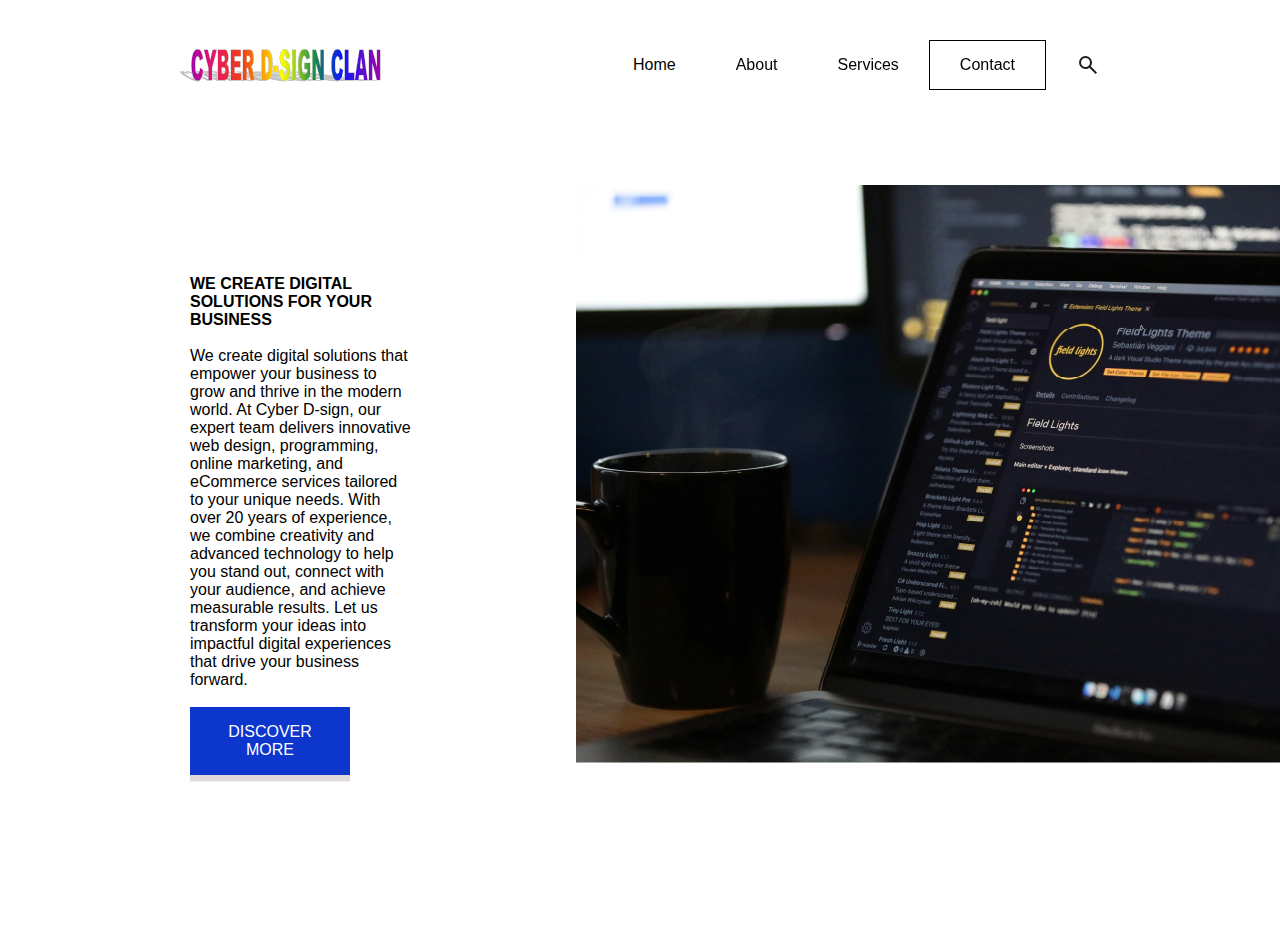
<file: index.html>
<!DOCTYPE html>
<html lang="en">
  <head>
    <meta charset="UTF-8" />
    <meta name="viewport" content="width=device-width, initial-scale=1.0" />
    <title>CyberdSignClan</title>
    <link rel="stylesheet" href="main.css" />
    <link href="https://fonts.cdnfonts.com/css/serotiva" rel="stylesheet" />
    <link
      rel="stylesheet"
      href="https://fonts.googleapis.com/css2?family=Material+Symbols+Outlined:opsz,wght,FILL,GRAD@20..48,100..700,0..1,-50..200&icon_names=search" />
  </head>
  <body>
    <header>
      <nav>
        <ul>
          <li>
            <a href="#"
              ><img src="images/Asset 2-100.jpg" alt="CyberdSignClan Logo"
            /></a>
          </li>
          <li><a href="#">Home</a></li>
          <li><a href="#">About</a></li>
          <li><a href="#">Services</a></li>
          <li><a href="">Contact</a></li>
          <li>
            <a href="#"
              ><svg
                xmlns="http://www.w3.org/2000/svg"
                height="24px"
                viewBox="0 -960 960 960"
                width="24px"
                fill="#1f1f1f">
                <path
                  d="M784-120 532-372q-30 24-69 38t-83 14q-109 0-184.5-75.5T120-580q0-109 75.5-184.5T380-840q109 0 184.5 75.5T640-580q0 44-14 83t-38 69l252 252-56 56ZM380-400q75 0 127.5-52.5T560-580q0-75-52.5-127.5T380-760q-75 0-127.5 52.5T200-580q0 75 52.5 127.5T380-400Z" /></svg
            ></a>
          </li>
        </ul>
      </nav>
    </header>

    <main>
      <div class="first-column">
        <div id="text">
          <h1>WE CREATE DIGITAL SOLUTIONS FOR YOUR BUSINESS</h1>
          <br />
          <p>
            We create digital solutions that empower your business to grow and
            thrive in the modern world. At Cyber D-sign, our expert team
            delivers innovative web design, programming, online marketing, and
            eCommerce services tailored to your unique needs. With over 20 years
            of experience, we combine creativity and advanced technology to help
            you stand out, connect with your audience, and achieve measurable
            results. Let us transform your ideas into impactful digital
            experiences that drive your business forward.
          </p>
          <br />
          <button>DISCOVER MORE</button>
        </div>
      </div>

      <div class="fourth-column">
        <img src="images/Asset 1-100.jpg" alt="" />
      </div>
    </main>
  </body>
</html>
</file>
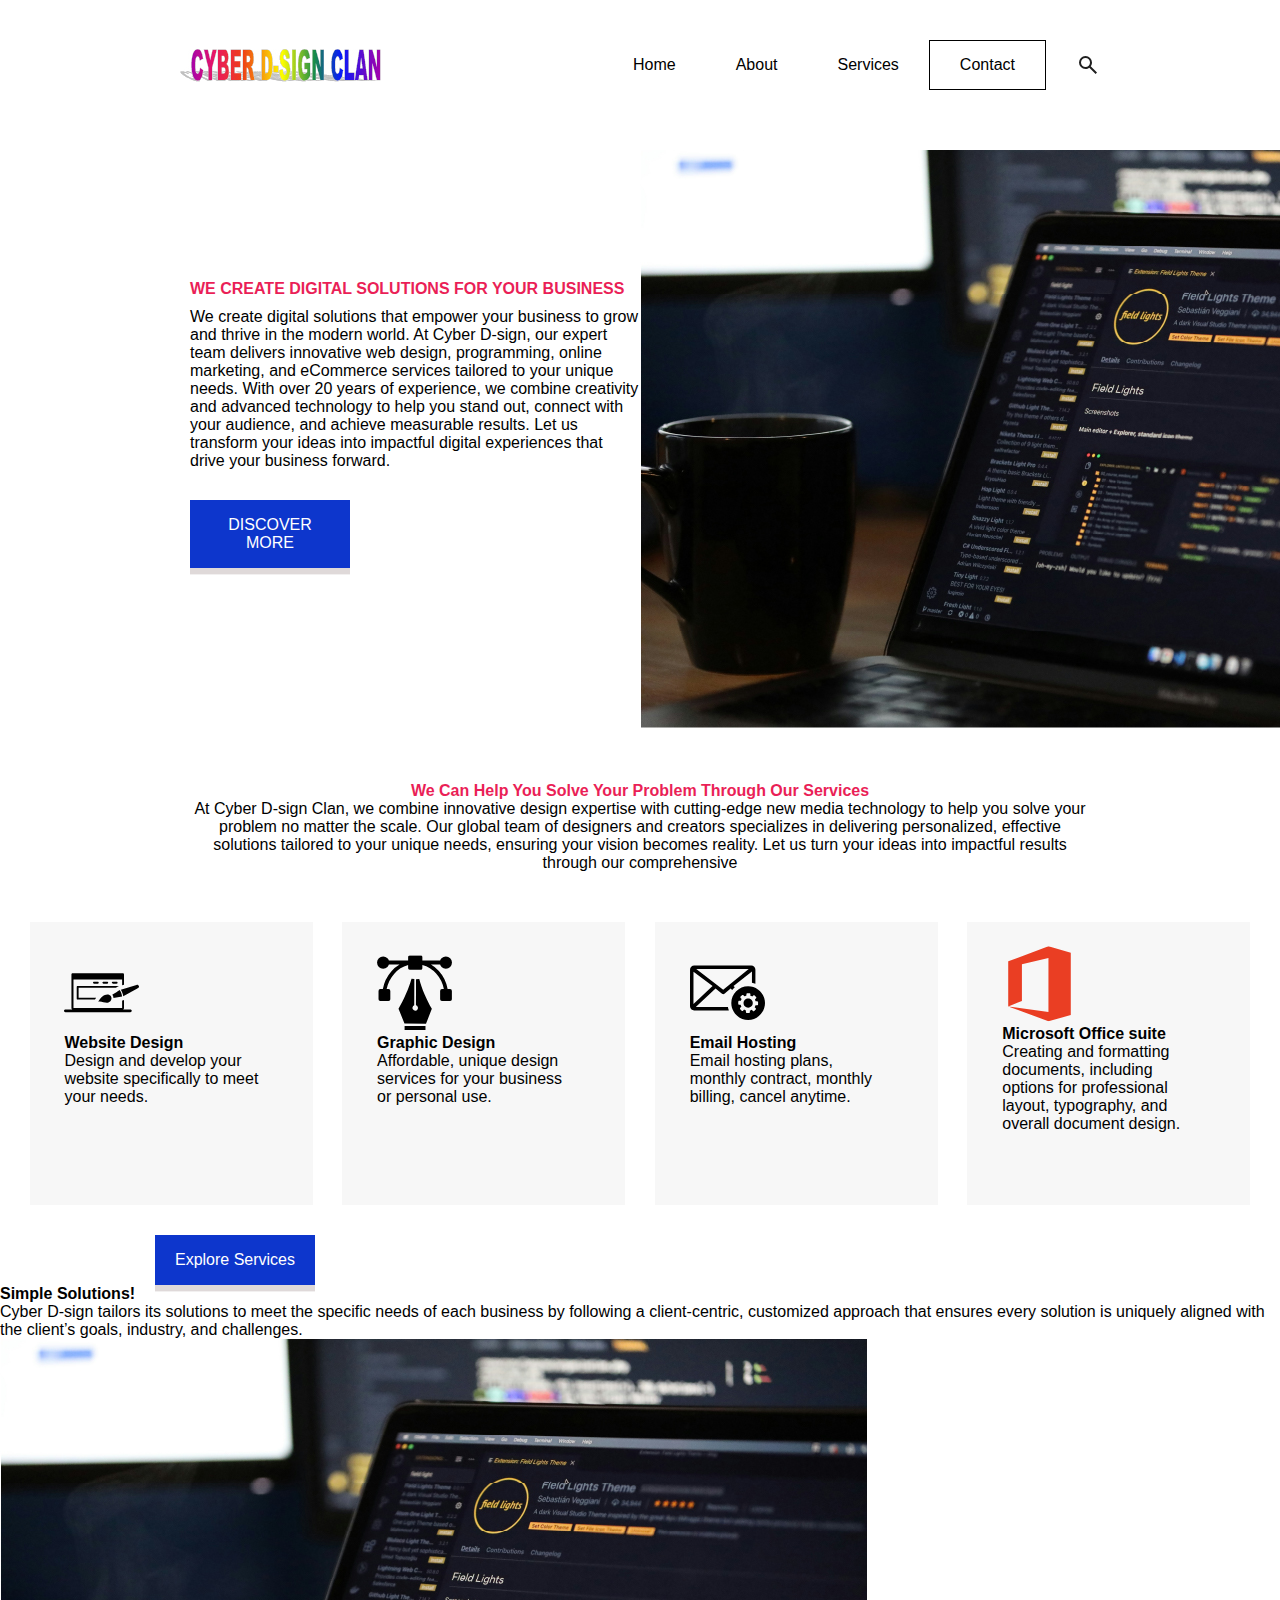
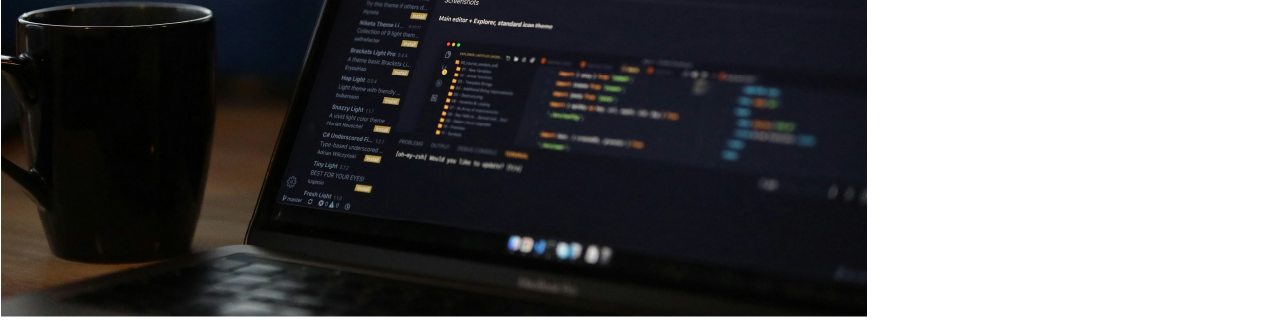
<file: home.html>
<!DOCTYPE html>
<html lang="en">
  <head>
    <meta charset="UTF-8" />
    <meta name="viewport" content="width=device-width, initial-scale=1.0" />
    <title>CyberdSignClan</title>
    <link rel="stylesheet" href="home.css" />
    <link href="https://fonts.cdnfonts.com/css/serotiva" rel="stylesheet" />
    <link
      rel="stylesheet"
      href="https://fonts.googleapis.com/css2?family=Material+Symbols+Outlined:opsz,wght,FILL,GRAD@20..48,100..700,0..1,-50..200&icon_names=search" />
  </head>
  <body>
    <!-- navigation section -->

    <header>
      <nav>
        <ul>
          <li>
            <a href="#"
              ><img src="images/Asset 2-100.jpg" alt="CyberdSignClan Logo"
            /></a>
          </li>
          <li><a href="#">Home</a></li>
          <li><a href="#">About</a></li>
          <li><a href="#">Services</a></li>
          <li><a href="">Contact</a></li>
          <li>
            <a href="#"
              ><svg
                xmlns="http://www.w3.org/2000/svg"
                height="24px"
                viewBox="0 -960 960 960"
                width="24px"
                fill="#1f1f1f">
                <path
                  d="M784-120 532-372q-30 24-69 38t-83 14q-109 0-184.5-75.5T120-580q0-109 75.5-184.5T380-840q109 0 184.5 75.5T640-580q0 44-14 83t-38 69l252 252-56 56ZM380-400q75 0 127.5-52.5T560-580q0-75-52.5-127.5T380-760q-75 0-127.5 52.5T200-580q0 75 52.5 127.5T380-400Z" /></svg
            ></a>
          </li>
        </ul>
      </nav>
    </header>
    <main>
      <!-- hero section -->
      <section id="hero-section">
        <div class="hero-container">
          <div class="hero-content">
            <h1>WE CREATE DIGITAL SOLUTIONS FOR YOUR BUSINESS</h1>
            <p>
              We create digital solutions that empower your business to grow and
              thrive in the modern world. At Cyber D-sign, our expert team
              delivers innovative web design, programming, online marketing, and
              eCommerce services tailored to your unique needs. With over 20 years
              of experience, we combine creativity and advanced technology to help
              you stand out, connect with your audience, and achieve measurable
              results. Let us transform your ideas into impactful digital
              experiences that drive your business forward.
            </p>
            <button>DISCOVER MORE</button>
          </div>
          <div class="hero-image">
            <img src="images/Asset 1-100.jpg" alt="computer" />
          </div>
      </section>


<!--services section -->

<section id="services-section">
    <div class="services-description">
        <h4>We Can Help You Solve Your Problem Through Our Services</h4>
        <p>At Cyber D-sign Clan, we combine innovative design expertise with cutting-edge new media technology to help you solve your problem no matter the scale. Our global team of designers and creators specializes in delivering personalized, effective solutions tailored to your unique needs, ensuring your vision becomes reality. Let us turn your ideas into impactful results through our comprehensive</p>
    </div>
    <div class="services-container">
        <div class="webdesign">
                    <div class="webcontent">
                        <?xml version="1.0" encoding="utf-8"?><svg version="1.1" id="Layer_1" xmlns="http://www.w3.org/2000/svg" xmlns:xlink="http://www.w3.org/1999/xlink" x="0px" y="0px" height="75px" viewBox="0 0 122.88 63.7" width="75px" style="enable-background:new 0 0 122.88 63.7" xml:space="preserve"><style type="text/css"></style><g><path class="st0" d="M2.29,59.12h11.37c-0.84-0.21-1.47-0.99-1.47-1.9V1.96C12.2,0.89,13.08,0,14.16,0h82.18 c1.07,0,1.96,0.89,1.96,1.96v16.66l-3.08,0.94v-9.48H15.55v46.58h79.67V44.64l1.02-0.17c0.69-0.12,1.34-0.34,1.93-0.65l0.14-0.03 v13.41c0,0.91-0.63,1.68-1.47,1.9h11.89c1.26,0,2.29,1.03,2.29,2.29l0,0c0,1.27-1.03,2.29-2.29,2.29H2.29C1.03,63.7,0,62.67,0,61.4 l0,0C0,60.15,1.03,59.12,2.29,59.12L2.29,59.12L2.29,59.12z M78.99,35.1c1.05,1.13,2.22,3.44,1.99,5.44l14.2-2.41 c-0.53-4.02-1.71-7.71-3.99-10.84C86.59,30.41,83.95,32.35,78.99,35.1L78.99,35.1L78.99,35.1z M56.02,46.68 c6.64-1.97,13.74,5.08,19.39-0.39c1.5-1.45,2.52-3.79,2.39-5.98c-0.06-0.88-0.29-1.73-0.76-2.48c-0.21-0.33-0.46-0.64-0.75-0.95 c-3.62-3.69-9.23-2.23-12.92,0.6C59.98,40.09,57.55,43.97,56.02,46.68L56.02,46.68L56.02,46.68z M93.08,26.93 c2.14,3.39,3.49,6.91,3.98,10.58L120.13,25c1.91-0.86,3.13-1.74,2.64-4.24c-0.38-0.82-0.9-1.37-1.56-1.65 c-0.65-0.28-1.43-0.28-2.35,0L93.08,26.93L93.08,26.93L93.08,26.93z M22.38,20.68h66.25c0.39,0,0.74,0.14,1.01,0.38 c-0.79,0.2-1.55,0.54-2.25,1.06l-0.14,0.11c-3.17,2.15-0.98,0.65-1.81,1.22l-0.5,0.35h-61v16.13h28.69 c-0.73,1.09-1.37,2.15-1.92,3.1H22.38c-0.86,0-1.55-0.7-1.55-1.55V22.23C20.83,21.38,21.52,20.68,22.38,20.68L22.38,20.68z M79.98,17.07c-0.86,0-1.55-0.69-1.55-1.55c0-0.86,0.7-1.55,1.55-1.55h6.25c0.86,0,1.55,0.69,1.55,1.55c0,0.86-0.69,1.55-1.55,1.55 H79.98L79.98,17.07z M64.54,17.07c-0.86,0-1.55-0.69-1.55-1.55c0-0.86,0.7-1.55,1.55-1.55h6.25c0.86,0,1.55,0.69,1.55,1.55 c0,0.86-0.7,1.55-1.55,1.55H64.54L64.54,17.07z M49.09,17.07c-0.86,0-1.55-0.69-1.55-1.55c0-0.86,0.69-1.55,1.55-1.55h6.25 c0.86,0,1.55,0.69,1.55,1.55c0,0.86-0.69,1.55-1.55,1.55H49.09L49.09,17.07z M25.1,4.71c0.86,0,1.56,0.7,1.56,1.56 s-0.7,1.56-1.56,1.56c-0.86,0-1.56-0.7-1.56-1.56S24.25,4.71,25.1,4.71L25.1,4.71L25.1,4.71z M30.38,4.71 c0.86,0,1.55,0.7,1.55,1.56s-0.7,1.56-1.55,1.56s-1.56-0.7-1.56-1.56C28.82,5.41,29.52,4.71,30.38,4.71L30.38,4.71L30.38,4.71z M19.83,4.71c0.86,0,1.56,0.7,1.56,1.56s-0.7,1.56-1.56,1.56c-0.86,0-1.56-0.7-1.56-1.56C18.27,5.41,18.97,4.71,19.83,4.71 L19.83,4.71L19.83,4.71z M52.28,59.98h6.45c0.61,0,1.1,0.5,1.1,1.1l0,0c0,0.61-0.5,1.1-1.1,1.1h-6.45c-0.61,0-1.1-0.5-1.1-1.1l0,0 C51.18,60.46,51.67,59.98,52.28,59.98L52.28,59.98L52.28,59.98z"/></g></svg>
                                    <h4>Website Design</h4>
                        <p>Design and develop your website specifically to meet your needs.</p>
                    </div>
                </div>
                <div class="graphicdesign">
            <div class="graphiccontent">
                <svg id="Layer_1" data-name="Layer 1" xmlns="http://www.w3.org/2000/svg" height="75px" viewBox="0 0 122.88 122.45" width="75px"><defs><style>.cls-1{fill-rule:evenodd;}</style></defs><title>pen-tool-vector-design</title><path class="cls-1" d="M89.85,87.54,80.28,112,45,111.53l-9.76-24c8.39-15,16.91-33.3,21.29-49.31l4.65.5L61,81.86a4.48,4.48,0,1,0,2.79-.12L63.94,39l5.32-.24c3.9,16.14,12.34,34.38,20.59,48.8ZM53.42,0H71.86a2.46,2.46,0,0,1,2.46,2.47v6H103.4a10,10,0,0,1,2.37-3.76v0a10,10,0,0,1,14.15,0l0,0a10,10,0,0,1,0,14.15h0a10,10,0,0,1-14.17,0l-.18-.2a9.88,9.88,0,0,1-2.19-3.57h-15a54.8,54.8,0,0,1,13,10.51,58.26,58.26,0,0,1,14.32,29.58h4a3,3,0,0,1,3,3V71.69a3,3,0,0,1-3,3H106.43a3,3,0,0,1-3-3V58.18a3,3,0,0,1,3-3h3.09A52.2,52.2,0,0,0,96.89,29.76,47.29,47.29,0,0,0,74.32,15.85v5.28a2.47,2.47,0,0,1-2.46,2.47H53.42A2.48,2.48,0,0,1,51,21.13V15.86A47.14,47.14,0,0,0,28,30.34,52.74,52.74,0,0,0,15.83,55.21h3a3,3,0,0,1,3,3V71.69a3,3,0,0,1-3,3H5.49a3,3,0,0,1-3-3V58.18a3,3,0,0,1,3-3h4.1A59,59,0,0,1,23.38,26.27,54.56,54.56,0,0,1,37,15.12H19.48a10,10,0,0,1-2.37,3.75v0A10,10,0,0,1,3,18.89l0,0a10,10,0,0,1,0-14.15l0,0a10,10,0,0,1,14.15,0h0a9.85,9.85,0,0,1,2.38,3.77H51v-6A2.47,2.47,0,0,1,53.42,0Zm26,122.45H45.2v-6.82H79.44v6.82Z"/></svg>
                                    <h4>Graphic Design</h4>
                        <p>Affordable, unique design services for your business or personal use.</p>
                
            </div>
        </div>
                <div class="emailhosting">
                    <div class="emailcontent">
                        <svg xmlns="http://www.w3.org/2000/svg" shape-rendering="geometricPrecision" text-rendering="geometricPrecision" image-rendering="optimizeQuality" fill-rule="evenodd" clip-rule="evenodd" height="75px" viewBox="0 0 512 371.13" width="75px"><path d="M397 141.12c63.51 0 115 51.5 115 115.01 0 63.51-51.49 115-115 115s-115.02-51.49-115.02-115S333.49 141.12 397 141.12zM28.8 0h389.26c15.73 0 28.52 12.88 28.5 28.53l-.1 95.74c-7.58-2.84-15.46-5.05-23.59-6.57l.07-77.04-125.82 98.9 9.15 8.98c-3.01 2.56-5.94 5.24-8.73 8.03l-.1.11c-3.28 3.27-6.38 6.7-9.32 10.28l-10.88-10.68-42.14 35.87c-4.49 3.77-11.46 4.22-16.5.12l-44.24-36.1L39.45 282.69h219.26c1.56 8.13 3.8 16.02 6.7 23.6l-236.92.01C12.74 306.3 0 293.42 0 277.76L.24 28.52C.27 12.84 13.05 0 28.8 0zm-5.19 261.9 130.45-122.08L23.82 41.69l-.21 220.21zM42.65 23.6l183.96 141.87L400.69 23.6H42.65zM441.3 204.66c-1.32-1.32-2.88-1.97-4.7-1.97-1.79 0-3.38.65-4.68 1.97l-7.16 7.15a46.055 46.055 0 0 0-6.07-3.29c-2.13-.98-4.28-1.82-6.49-2.53V195c0-1.84-.62-3.4-1.92-4.68-1.28-1.28-2.84-1.92-4.68-1.92h-13.77c-1.77 0-3.3.64-4.64 1.92-1.3 1.28-1.97 2.84-1.97 4.68v10.06c-2.29.55-4.53 1.21-6.67 2.05-2.16.84-4.22 1.79-6.16 2.84l-7.93-7.81c-1.24-1.3-2.76-1.98-4.57-1.98-1.82 0-3.38.67-4.71 1.98l-9.64 9.67c-1.33 1.33-1.99 2.89-1.99 4.7 0 1.8.66 3.39 1.99 4.69l7.14 7.16c-1.25 1.92-2.33 3.95-3.3 6.07-.98 2.12-1.8 4.28-2.53 6.48h-10.98c-1.83 0-3.41.62-4.69 1.93-1.28 1.28-1.92 2.84-1.92 4.68v13.77c0 1.77.64 3.3 1.92 4.64 1.28 1.3 2.86 1.96 4.69 1.96h10.05c.55 2.3 1.21 4.53 2.05 6.68.84 2.16 1.8 4.27 2.84 6.3l-7.8 7.79c-1.31 1.24-1.99 2.76-1.99 4.57 0 1.82.68 3.38 1.99 4.71l9.67 9.77c1.33 1.24 2.89 1.86 4.69 1.86 1.81 0 3.39-.62 4.69-1.86l7.17-7.27c1.92 1.25 3.95 2.33 6.07 3.3 2.11.97 4.28 1.81 6.48 2.52v10.98c0 1.84.63 3.4 1.92 4.7 1.28 1.28 2.84 1.92 4.69 1.92h13.77c1.77 0 3.29-.64 4.63-1.92 1.3-1.3 1.97-2.86 1.97-4.7v-10.05c2.29-.54 4.53-1.21 6.67-2.04 2.17-.84 4.27-1.8 6.31-2.86l7.78 7.82c1.25 1.3 2.78 1.99 4.62 1.99 1.88 0 3.42-.68 4.66-1.99l9.78-9.67c1.24-1.33 1.85-2.89 1.85-4.69 0-1.81-.6-3.39-1.85-4.69l-7.28-7.17c1.25-1.92 2.33-3.95 3.3-6.08.98-2.1 1.82-4.28 2.53-6.47h10.98c1.85 0 3.4-.63 4.69-1.92 1.28-1.28 1.92-2.84 1.92-4.69v-13.77c0-1.77-.64-3.29-1.92-4.63-1.29-1.32-2.84-1.97-4.69-1.97h-10.05c-.55-2.21-1.22-4.42-2.05-6.61-.84-2.2-1.79-4.29-2.84-6.23l7.8-7.92c1.3-1.25 1.99-2.76 1.99-4.59 0-1.8-.68-3.36-1.99-4.69l-9.67-9.66zM397 224.63c4.32 0 8.4.82 12.27 2.45 3.85 1.65 7.21 3.89 10.05 6.72 2.82 2.84 5.05 6.21 6.72 10.04 1.63 3.87 2.44 7.96 2.44 12.29 0 4.31-.81 8.41-2.44 12.28-1.67 3.84-3.9 7.19-6.72 10.05-2.84 2.81-6.2 5.05-10.05 6.71-3.87 1.64-7.95 2.45-12.27 2.45-4.33 0-8.42-.81-12.29-2.45-3.84-1.66-7.19-3.9-10.05-6.71-2.82-2.86-5.05-6.21-6.72-10.05-1.63-3.87-2.44-7.97-2.44-12.28 0-4.33.81-8.42 2.44-12.29 1.67-3.85 3.9-7.2 6.72-10.04 2.86-2.83 6.21-5.07 10.05-6.72 3.87-1.63 7.96-2.45 12.29-2.45z"/></svg>
                                    <h4>Email Hosting</h4>
                        <p>Email hosting plans, monthly contract, monthly billing, cancel anytime.</p>
                    </div>
                </div>
                <div class="mssuite">
                    <div class="mssuitecontent">
                        <svg xmlns="http://www.w3.org/2000/svg" height="75px" viewBox="0 0 278050 333334" width="75px" shape-rendering="geometricPrecision" text-rendering="geometricPrecision" image-rendering="optimizeQuality" fill-rule="evenodd" clip-rule="evenodd"><path fill="#ea3e23" d="M278050 305556l-29-16V28627L178807 0 448 66971l-448 87 22 200227 60865-23821V80555l117920-28193-17 239519L122 267285l178668 65976v73l99231-27462v-316z"/></svg>
                                    <h4>Microsoft Office suite</h4>
                        <p>Creating and formatting documents, including options for professional layout, typography, and overall document design. </p>
                    </div>
                </div>
                
            </div>
            <button class="services-button">Explore Services</button>
                
            
</section>

<!-- benefits section -->
    <section id="benefits-section">
        <div class="benefits-container">
            <div class="benefits-description">
                <h4>Simple Solutions!</h4>
                <p>Cyber D-sign tailors its solutions to meet the specific needs of each business by following a client-centric, customized approach that ensures every solution is uniquely aligned with the client’s goals, industry, and challenges.</p>
            </div>
            <div class="benefits-image">
                <img src="images/Asset 1-100.jpg" alt="computer" />
            </div>
    </section>



      <!-- hero section -->

      <!-- <div class="grid-container">
          <div class="first-column">
            <article>
              <h1>WE CREATE DIGITAL SOLUTIONS FOR YOUR BUSINESS</h1>
              <p>
                We create digital solutions that empower your business to grow and
                thrive in the modern world. At Cyber D-sign, our expert team
                delivers innovative web design, programming, online marketing, and
                eCommerce services tailored to your unique needs. With over 20 years
                of experience, we combine creativity and advanced technology to help
                you stand out, connect with your audience, and achieve measurable
                results. Let us transform your ideas into impactful digital
                experiences that drive your business forward.
              </p>
              <br />
              <button>DISCOVER MORE</button>
            </article>
            <div class="webdesign">
                <div class="webcontent">
                    <?xml version="1.0" encoding="utf-8"?><svg version="1.1" id="Layer_1" xmlns="http://www.w3.org/2000/svg" xmlns:xlink="http://www.w3.org/1999/xlink" x="0px" y="0px" height="75px" viewBox="0 0 122.88 63.7" width="75px" style="enable-background:new 0 0 122.88 63.7" xml:space="preserve"><style type="text/css"></style><g><path class="st0" d="M2.29,59.12h11.37c-0.84-0.21-1.47-0.99-1.47-1.9V1.96C12.2,0.89,13.08,0,14.16,0h82.18 c1.07,0,1.96,0.89,1.96,1.96v16.66l-3.08,0.94v-9.48H15.55v46.58h79.67V44.64l1.02-0.17c0.69-0.12,1.34-0.34,1.93-0.65l0.14-0.03 v13.41c0,0.91-0.63,1.68-1.47,1.9h11.89c1.26,0,2.29,1.03,2.29,2.29l0,0c0,1.27-1.03,2.29-2.29,2.29H2.29C1.03,63.7,0,62.67,0,61.4 l0,0C0,60.15,1.03,59.12,2.29,59.12L2.29,59.12L2.29,59.12z M78.99,35.1c1.05,1.13,2.22,3.44,1.99,5.44l14.2-2.41 c-0.53-4.02-1.71-7.71-3.99-10.84C86.59,30.41,83.95,32.35,78.99,35.1L78.99,35.1L78.99,35.1z M56.02,46.68 c6.64-1.97,13.74,5.08,19.39-0.39c1.5-1.45,2.52-3.79,2.39-5.98c-0.06-0.88-0.29-1.73-0.76-2.48c-0.21-0.33-0.46-0.64-0.75-0.95 c-3.62-3.69-9.23-2.23-12.92,0.6C59.98,40.09,57.55,43.97,56.02,46.68L56.02,46.68L56.02,46.68z M93.08,26.93 c2.14,3.39,3.49,6.91,3.98,10.58L120.13,25c1.91-0.86,3.13-1.74,2.64-4.24c-0.38-0.82-0.9-1.37-1.56-1.65 c-0.65-0.28-1.43-0.28-2.35,0L93.08,26.93L93.08,26.93L93.08,26.93z M22.38,20.68h66.25c0.39,0,0.74,0.14,1.01,0.38 c-0.79,0.2-1.55,0.54-2.25,1.06l-0.14,0.11c-3.17,2.15-0.98,0.65-1.81,1.22l-0.5,0.35h-61v16.13h28.69 c-0.73,1.09-1.37,2.15-1.92,3.1H22.38c-0.86,0-1.55-0.7-1.55-1.55V22.23C20.83,21.38,21.52,20.68,22.38,20.68L22.38,20.68z M79.98,17.07c-0.86,0-1.55-0.69-1.55-1.55c0-0.86,0.7-1.55,1.55-1.55h6.25c0.86,0,1.55,0.69,1.55,1.55c0,0.86-0.69,1.55-1.55,1.55 H79.98L79.98,17.07z M64.54,17.07c-0.86,0-1.55-0.69-1.55-1.55c0-0.86,0.7-1.55,1.55-1.55h6.25c0.86,0,1.55,0.69,1.55,1.55 c0,0.86-0.7,1.55-1.55,1.55H64.54L64.54,17.07z M49.09,17.07c-0.86,0-1.55-0.69-1.55-1.55c0-0.86,0.69-1.55,1.55-1.55h6.25 c0.86,0,1.55,0.69,1.55,1.55c0,0.86-0.69,1.55-1.55,1.55H49.09L49.09,17.07z M25.1,4.71c0.86,0,1.56,0.7,1.56,1.56 s-0.7,1.56-1.56,1.56c-0.86,0-1.56-0.7-1.56-1.56S24.25,4.71,25.1,4.71L25.1,4.71L25.1,4.71z M30.38,4.71 c0.86,0,1.55,0.7,1.55,1.56s-0.7,1.56-1.55,1.56s-1.56-0.7-1.56-1.56C28.82,5.41,29.52,4.71,30.38,4.71L30.38,4.71L30.38,4.71z M19.83,4.71c0.86,0,1.56,0.7,1.56,1.56s-0.7,1.56-1.56,1.56c-0.86,0-1.56-0.7-1.56-1.56C18.27,5.41,18.97,4.71,19.83,4.71 L19.83,4.71L19.83,4.71z M52.28,59.98h6.45c0.61,0,1.1,0.5,1.1,1.1l0,0c0,0.61-0.5,1.1-1.1,1.1h-6.45c-0.61,0-1.1-0.5-1.1-1.1l0,0 C51.18,60.46,51.67,59.98,52.28,59.98L52.28,59.98L52.28,59.98z"/></g></svg>
                                <h4>Website Design</h4>
                    <p>Design and develop your website specifically to meet your needs.</p>
                </div>
            </div>
          </div>
          <div class="second-column">
            <div id="service">
                <h4>We Can Help You Solve Your Problem Through Our Services</h4>
                <p>At Cyber D-sign Clan, we combine innovative design expertise with cutting-edge new media technology to help you solve your problem no matter the scale. Our global team of designers and creators specializes in delivering personalized, effective solutions tailored to your unique needs, ensuring your vision becomes reality. Let us turn your ideas into impactful results through our comprehensive</p>
            </div>
            <div class="graphicdesign">
                <div class="graphiccontent">
                    <svg id="Layer_1" data-name="Layer 1" xmlns="http://www.w3.org/2000/svg" height="75px" viewBox="0 0 122.88 122.45" width="75px"><defs><style>.cls-1{fill-rule:evenodd;}</style></defs><title>pen-tool-vector-design</title><path class="cls-1" d="M89.85,87.54,80.28,112,45,111.53l-9.76-24c8.39-15,16.91-33.3,21.29-49.31l4.65.5L61,81.86a4.48,4.48,0,1,0,2.79-.12L63.94,39l5.32-.24c3.9,16.14,12.34,34.38,20.59,48.8ZM53.42,0H71.86a2.46,2.46,0,0,1,2.46,2.47v6H103.4a10,10,0,0,1,2.37-3.76v0a10,10,0,0,1,14.15,0l0,0a10,10,0,0,1,0,14.15h0a10,10,0,0,1-14.17,0l-.18-.2a9.88,9.88,0,0,1-2.19-3.57h-15a54.8,54.8,0,0,1,13,10.51,58.26,58.26,0,0,1,14.32,29.58h4a3,3,0,0,1,3,3V71.69a3,3,0,0,1-3,3H106.43a3,3,0,0,1-3-3V58.18a3,3,0,0,1,3-3h3.09A52.2,52.2,0,0,0,96.89,29.76,47.29,47.29,0,0,0,74.32,15.85v5.28a2.47,2.47,0,0,1-2.46,2.47H53.42A2.48,2.48,0,0,1,51,21.13V15.86A47.14,47.14,0,0,0,28,30.34,52.74,52.74,0,0,0,15.83,55.21h3a3,3,0,0,1,3,3V71.69a3,3,0,0,1-3,3H5.49a3,3,0,0,1-3-3V58.18a3,3,0,0,1,3-3h4.1A59,59,0,0,1,23.38,26.27,54.56,54.56,0,0,1,37,15.12H19.48a10,10,0,0,1-2.37,3.75v0A10,10,0,0,1,3,18.89l0,0a10,10,0,0,1,0-14.15l0,0a10,10,0,0,1,14.15,0h0a9.85,9.85,0,0,1,2.38,3.77H51v-6A2.47,2.47,0,0,1,53.42,0Zm26,122.45H45.2v-6.82H79.44v6.82Z"/></svg>
                                <h4>Website Design</h4>
                    <p>Design and develop your website specifically to meet your needs.</p>
                </div>
            </div>
          </div>
          <div class="third-column">
            <div class="emailhosting">
                <div class="emailcontent">
                    <svg id="Layer_1" data-name="Layer 1" xmlns="http://www.w3.org/2000/svg" height="75px" viewBox="0 0 122.88 122.45" width="75px"><defs><style>.cls-1{fill-rule:evenodd;}</style></defs><title>pen-tool-vector-design</title><path class="cls-1" d="M89.85,87.54,80.28,112,45,111.53l-9.76-24c8.39-15,16.91-33.3,21.29-49.31l4.65.5L61,81.86a4.48,4.48,0,1,0,2.79-.12L63.94,39l5.32-.24c3.9,16.14,12.34,34.38,20.59,48.8ZM53.42,0H71.86a2.46,2.46,0,0,1,2.46,2.47v6H103.4a10,10,0,0,1,2.37-3.76v0a10,10,0,0,1,14.15,0l0,0a10,10,0,0,1,0,14.15h0a10,10,0,0,1-14.17,0l-.18-.2a9.88,9.88,0,0,1-2.19-3.57h-15a54.8,54.8,0,0,1,13,10.51,58.26,58.26,0,0,1,14.32,29.58h4a3,3,0,0,1,3,3V71.69a3,3,0,0,1-3,3H106.43a3,3,0,0,1-3-3V58.18a3,3,0,0,1,3-3h3.09A52.2,52.2,0,0,0,96.89,29.76,47.29,47.29,0,0,0,74.32,15.85v5.28a2.47,2.47,0,0,1-2.46,2.47H53.42A2.48,2.48,0,0,1,51,21.13V15.86A47.14,47.14,0,0,0,28,30.34,52.74,52.74,0,0,0,15.83,55.21h3a3,3,0,0,1,3,3V71.69a3,3,0,0,1-3,3H5.49a3,3,0,0,1-3-3V58.18a3,3,0,0,1,3-3h4.1A59,59,0,0,1,23.38,26.27,54.56,54.56,0,0,1,37,15.12H19.48a10,10,0,0,1-2.37,3.75v0A10,10,0,0,1,3,18.89l0,0a10,10,0,0,1,0-14.15l0,0a10,10,0,0,1,14.15,0h0a9.85,9.85,0,0,1,2.38,3.77H51v-6A2.47,2.47,0,0,1,53.42,0Zm26,122.45H45.2v-6.82H79.44v6.82Z"/></svg>
                                <h4>Website Design</h4>
                    <p>Design and develop your website specifically to meet your needs.</p>
                </div>
            </div>
          </div>
          <div class="fourth-column">
            <div class="landing-image">
              <img src="images/Asset 1-100.jpg" alt="computer" />
            </div>
            <div class="emailhosting">
                <div class="emailcontent">
                    <svg id="Layer_1" data-name="Layer 1" xmlns="http://www.w3.org/2000/svg" height="75px" viewBox="0 0 122.88 122.45" width="75px"><defs><style>.cls-1{fill-rule:evenodd;}</style></defs><title>pen-tool-vector-design</title><path class="cls-1" d="M89.85,87.54,80.28,112,45,111.53l-9.76-24c8.39-15,16.91-33.3,21.29-49.31l4.65.5L61,81.86a4.48,4.48,0,1,0,2.79-.12L63.94,39l5.32-.24c3.9,16.14,12.34,34.38,20.59,48.8ZM53.42,0H71.86a2.46,2.46,0,0,1,2.46,2.47v6H103.4a10,10,0,0,1,2.37-3.76v0a10,10,0,0,1,14.15,0l0,0a10,10,0,0,1,0,14.15h0a10,10,0,0,1-14.17,0l-.18-.2a9.88,9.88,0,0,1-2.19-3.57h-15a54.8,54.8,0,0,1,13,10.51,58.26,58.26,0,0,1,14.32,29.58h4a3,3,0,0,1,3,3V71.69a3,3,0,0,1-3,3H106.43a3,3,0,0,1-3-3V58.18a3,3,0,0,1,3-3h3.09A52.2,52.2,0,0,0,96.89,29.76,47.29,47.29,0,0,0,74.32,15.85v5.28a2.47,2.47,0,0,1-2.46,2.47H53.42A2.48,2.48,0,0,1,51,21.13V15.86A47.14,47.14,0,0,0,28,30.34,52.74,52.74,0,0,0,15.83,55.21h3a3,3,0,0,1,3,3V71.69a3,3,0,0,1-3,3H5.49a3,3,0,0,1-3-3V58.18a3,3,0,0,1,3-3h4.1A59,59,0,0,1,23.38,26.27,54.56,54.56,0,0,1,37,15.12H19.48a10,10,0,0,1-2.37,3.75v0A10,10,0,0,1,3,18.89l0,0a10,10,0,0,1,0-14.15l0,0a10,10,0,0,1,14.15,0h0a9.85,9.85,0,0,1,2.38,3.77H51v-6A2.47,2.47,0,0,1,53.42,0Zm26,122.45H45.2v-6.82H79.44v6.82Z"/></svg>
                                <h4>Website Design</h4>
                    <p>Design and develop your website specifically to meet your needs.</p>
                </div>
            </div>
          </div>
      </div> -->
    </main>

    <!-- footer section -->

    <!-- <div class="upperfooter">
      <div class="footer">
        <div class="logo">
          <div class="first-columncontainer">
            <div class="footer-logo">
              <img src="images/Asset 2-100.jpg" alt="CyberdSignClan Logo" />
            </div>
            <div class="social-icons">
              <a href="#linkedin">
                <svg
                  xmlns="http://www.w3.org/2000/svg"
                  width="32"
                  height="32"
                  fill="#000000"
                  viewBox="0 0 256 256">
                  <path
                    d="M216,24H40A16,16,0,0,0,24,40V216a16,16,0,0,0,16,16H216a16,16,0,0,0,16-16V40A16,16,0,0,0,216,24Zm0,192H40V40H216V216ZM96,112v64a8,8,0,0,1-16,0V112a8,8,0,0,1,16,0Zm88,28v36a8,8,0,0,1-16,0V140a20,20,0,0,0-40,0v36a8,8,0,0,1-16,0V112a8,8,0,0,1,15.79-1.78A36,36,0,0,1,184,140ZM100,84A12,12,0,1,1,88,72,12,12,0,0,1,100,84Z"></path>
                </svg> </a
              ><a href="#instagram">
                <svg
                  xmlns="http://www.w3.org/2000/svg"
                  width="32"
                  height="32"
                  fill="#000000"
                  viewBox="0 0 256 256">
                  <path
                    d="M128,80a48,48,0,1,0,48,48A48.05,48.05,0,0,0,128,80Zm0,80a32,32,0,1,1,32-32A32,32,0,0,1,128,160ZM176,24H80A56.06,56.06,0,0,0,24,80v96a56.06,56.06,0,0,0,56,56h96a56.06,56.06,0,0,0,56-56V80A56.06,56.06,0,0,0,176,24Zm40,152a40,40,0,0,1-40,40H80a40,40,0,0,1-40-40V80A40,40,0,0,1,80,40h96a40,40,0,0,1,40,40ZM192,76a12,12,0,1,1-12-12A12,12,0,0,1,192,76Z"></path>
                </svg> </a
              ><a href="#facebook">
                <svg
                  xmlns="http://www.w3.org/2000/svg"
                  width="32"
                  height="32"
                  fill="#000000"
                  viewBox="0 0 256 256">
                  <path
                    d="M128,24A104,104,0,1,0,232,128,104.11,104.11,0,0,0,128,24Zm8,191.63V152h24a8,8,0,0,0,0-16H136V112a16,16,0,0,1,16-16h16a8,8,0,0,0,0-16H152a32,32,0,0,0-32,32v24H96a8,8,0,0,0,0,16h24v63.63a88,88,0,1,1,16,0Z"></path>
                </svg> </a
              ><a href="#youtube">
                <svg
                  xmlns="http://www.w3.org/2000/svg"
                  width="32"
                  height="32"
                  fill="#000000"
                  viewBox="0 0 256 256">
                  <path
                    d="M164.44,121.34l-48-32A8,8,0,0,0,104,96v64a8,8,0,0,0,12.44,6.66l48-32a8,8,0,0,0,0-13.32ZM120,145.05V111l25.58,17ZM234.33,69.52a24,24,0,0,0-14.49-16.4C185.56,39.88,131,40,128,40s-57.56-.12-91.84,13.12a24,24,0,0,0-14.49,16.4C19.08,79.5,16,97.74,16,128s3.08,48.5,5.67,58.48a24,24,0,0,0,14.49,16.41C69,215.56,120.4,216,127.34,216h1.32c6.94,0,58.37-.44,91.18-13.11a24,24,0,0,0,14.49-16.41c2.59-10,5.67-28.22,5.67-58.48S236.92,79.5,234.33,69.52Zm-15.49,113a8,8,0,0,1-4.77,5.49c-31.65,12.22-85.48,12-86,12H128c-.54,0-54.33.2-86-12a8,8,0,0,1-4.77-5.49C34.8,173.39,32,156.57,32,128s2.8-45.39,5.16-54.47A8,8,0,0,1,41.93,68c30.52-11.79,81.66-12,85.85-12h.27c.54,0,54.38-.18,86,12a8,8,0,0,1,4.77,5.49C221.2,82.61,224,99.43,224,128S221.2,173.39,218.84,182.47Z"></path>
                </svg>
              </a>
            </div>
          </div>
        </div>
        <div class="browse">
          <div class="browse-container">
            <h4>Browse</h4>
            <p><a href="home.html">Home</a></p>
            <p><a href="about.html">About</a></p>
            <p><a href="services.html">Services</a></p>
            <p><a href="contact.html">Contact</a></p>
          </div>
        </div>
        <div class="services">
          <div class="services-container">
            <h4>Services</h4>
            <p>Website Design</p>
            <p>Graphic Design</p>
            <p>Email Hosting</p>
            <p>Microsoft Office Suite</p>
          </div>
        </div>
        <div class="contact">
          <div class="contact-container">
            <h4>Contact</h4>
            <span class="mover">
              <p class="email">
                <svg
                  xmlns="http://www.w3.org/2000/svg"
                  width="20"
                  height="20"
                  fill="#000000"
                  viewBox="0 0 256 256">
                  <path
                    d="M224,48H32a8,8,0,0,0-8,8V192a16,16,0,0,0,16,16H216a16,16,0,0,0,16-16V56A8,8,0,0,0,224,48Zm-96,85.15L52.57,64H203.43ZM98.71,128,40,181.81V74.19Zm11.84,10.85,12,11.05a8,8,0,0,0,10.82,0l12-11.05,58,53.15H52.57ZM157.29,128,216,74.18V181.82Z"></path></svg
                >www.cyberdsingclan.org
              </p>
              <p class="phone">
                <svg
                  xmlns="http://www.w3.org/2000/svg"
                  width="20"
                  height="20"
                  fill="#000000"
                  viewBox="0 0 256 256">
                  <path
                    d="M222.37,158.46l-47.11-21.11-.13-.06a16,16,0,0,0-15.17,1.4,8.12,8.12,0,0,0-.75.56L134.87,160c-15.42-7.49-31.34-23.29-38.83-38.51l20.78-24.71c.2-.25.39-.5.57-.77a16,16,0,0,0,1.32-15.06l0-.12L97.54,33.64a16,16,0,0,0-16.62-9.52A56.26,56.26,0,0,0,32,80c0,79.4,64.6,144,144,144a56.26,56.26,0,0,0,55.88-48.92A16,16,0,0,0,222.37,158.46ZM176,208A128.14,128.14,0,0,1,48,80,40.2,40.2,0,0,1,82.87,40a.61.61,0,0,0,0,.12l21,47L83.2,111.86a6.13,6.13,0,0,0-.57.77,16,16,0,0,0-1,15.7c9.06,18.53,27.73,37.06,46.46,46.11a16,16,0,0,0,15.75-1.14,8.44,8.44,0,0,0,.74-.56L168.89,152l47,21.05h0s.08,0,.11,0A40.21,40.21,0,0,1,176,208Z"></path></svg
                >+27 10 667 9843
              </p>
              <p class="adrress">
                <svg
                  xmlns="http://www.w3.org/2000/svg"
                  width="20"
                  height="20"
                  fill="#000000"
                  viewBox="0 0 256 256">
                  <path
                    d="M237.33,106.21,61.41,41l-.16-.05A16,16,0,0,0,40.9,61.25a1,1,0,0,0,.05.16l65.26,175.92A15.77,15.77,0,0,0,121.28,248h.3a15.77,15.77,0,0,0,15-11.29l.06-.2,21.84-78,78-21.84.2-.06a16,16,0,0,0,.62-30.38ZM149.84,144.3a8,8,0,0,0-5.54,5.54L121.3,232l-.06-.17L56,56l175.82,65.22.16.06Z"></path></svg
                ><span class="nemisa">
                  National Electronic Media<br />
                  Institute of South Africa,<br />
                  26 Canary St, Cottesloe,<br />
                  Johannesburg, 2092
                </span>
              </p>
            </span>
          </div>
        </div>
        <div class="copyright">
        &copy; 2025 Reklam Dasvidanya. All rights reserved.
    </div>
      </div> -->
  </body>
</html>
</file>
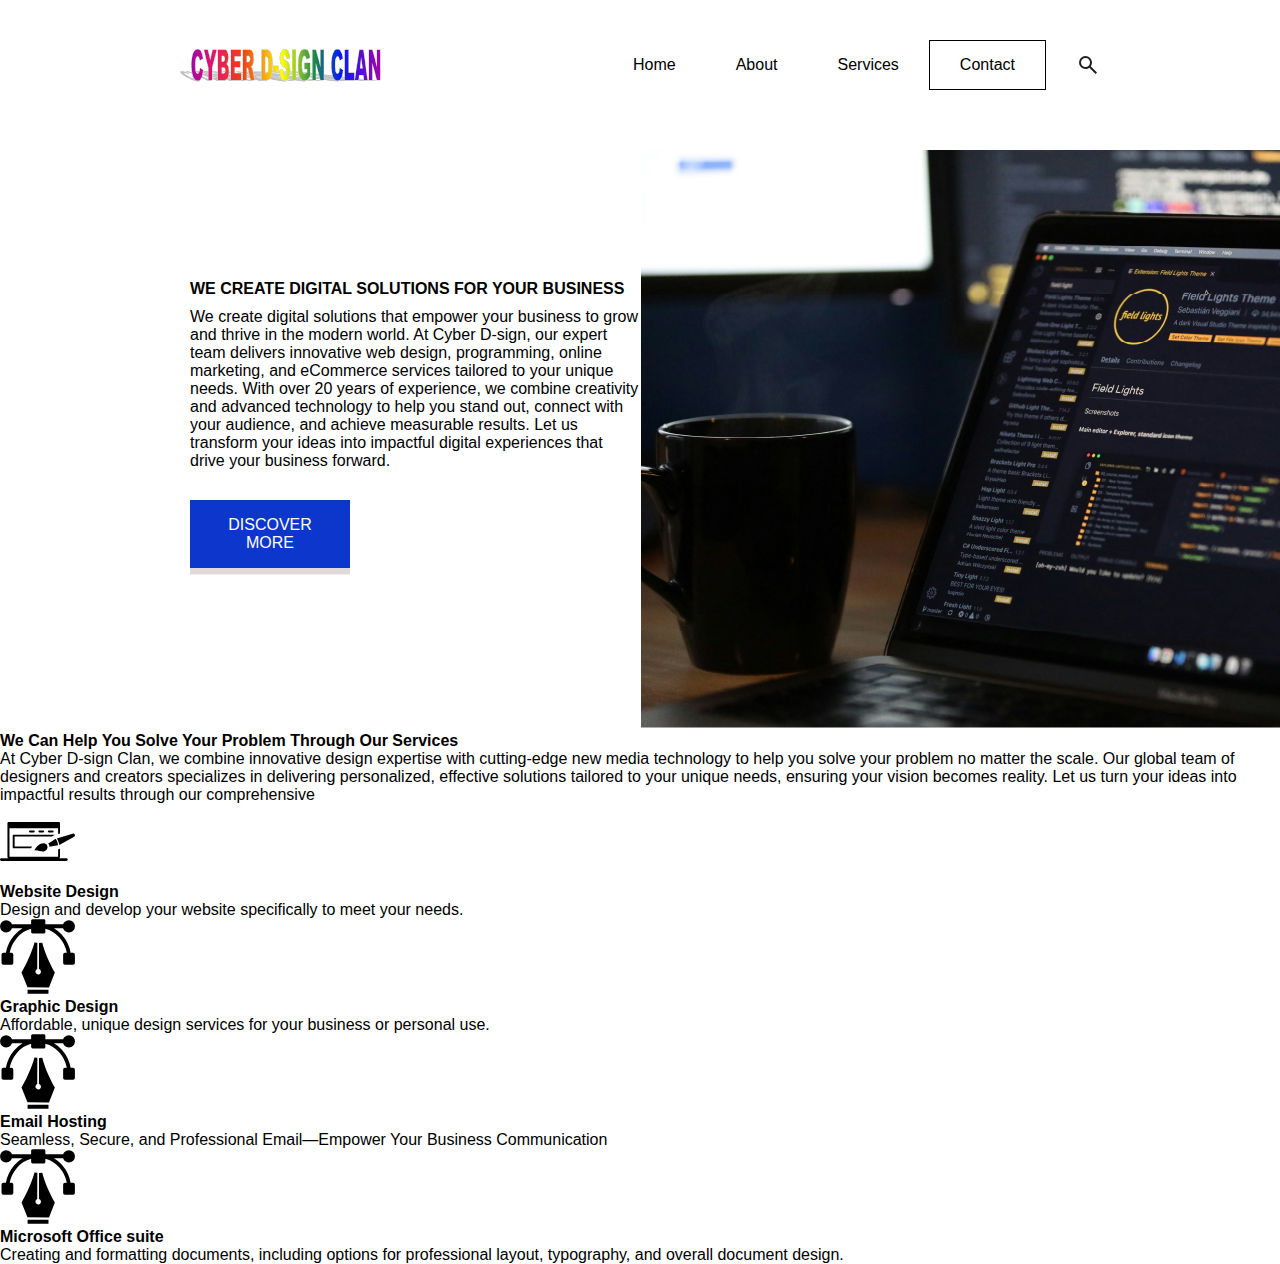
<file: ideation.html>
<!DOCTYPE html>
<html lang="en">
  <head>
    <meta charset="UTF-8" />
    <meta name="viewport" content="width=device-width, initial-scale=1.0" />
    <title>CyberdSignClan</title>
    <link rel="stylesheet" href="ideation.css" />
    <link href="https://fonts.cdnfonts.com/css/serotiva" rel="stylesheet" />
    <link
      rel="stylesheet"
      href="https://fonts.googleapis.com/css2?family=Material+Symbols+Outlined:opsz,wght,FILL,GRAD@20..48,100..700,0..1,-50..200&icon_names=search" />
  </head>
  <body>
    <!-- navigation section -->

    <header>
      <nav>
        <ul>
          <li>
            <a href="#"
              ><img src="images/Asset 2-100.jpg" alt="CyberdSignClan Logo"
            /></a>
          </li>
          <li><a href="#">Home</a></li>
          <li><a href="#">About</a></li>
          <li><a href="#">Services</a></li>
          <li><a href="">Contact</a></li>
          <li>
            <a href="#"
              ><svg
                xmlns="http://www.w3.org/2000/svg"
                height="24px"
                viewBox="0 -960 960 960"
                width="24px"
                fill="#1f1f1f">
                <path
                  d="M784-120 532-372q-30 24-69 38t-83 14q-109 0-184.5-75.5T120-580q0-109 75.5-184.5T380-840q109 0 184.5 75.5T640-580q0 44-14 83t-38 69l252 252-56 56ZM380-400q75 0 127.5-52.5T560-580q0-75-52.5-127.5T380-760q-75 0-127.5 52.5T200-580q0 75 52.5 127.5T380-400Z" /></svg
            ></a>
          </li>
        </ul>
      </nav>
    </header>
    <main>
      <!-- hero section -->
      <section id="hero-section">
        <div class="hero-container">
          <div class="hero-content">
            <h1>WE CREATE DIGITAL SOLUTIONS FOR YOUR BUSINESS</h1>
            <p>
              We create digital solutions that empower your business to grow and
              thrive in the modern world. At Cyber D-sign, our expert team
              delivers innovative web design, programming, online marketing, and
              eCommerce services tailored to your unique needs. With over 20 years
              of experience, we combine creativity and advanced technology to help
              you stand out, connect with your audience, and achieve measurable
              results. Let us transform your ideas into impactful digital
              experiences that drive your business forward.
            </p>
            <button>DISCOVER MORE</button>
          </div>
          <div class="hero-image">
            <img src="images/Asset 1-100.jpg" alt="computer" />
          </div>
      </section>


<!--services section -->

<section id="services-section">
    <div class="services-description">
        <h4>We Can Help You Solve Your Problem Through Our Services</h4>
        <p>At Cyber D-sign Clan, we combine innovative design expertise with cutting-edge new media technology to help you solve your problem no matter the scale. Our global team of designers and creators specializes in delivering personalized, effective solutions tailored to your unique needs, ensuring your vision becomes reality. Let us turn your ideas into impactful results through our comprehensive</p>
    </div>
    <div class="services-container">
        <div class="webdesign">
                    <?xml version="1.0" encoding="utf-8"?><svg version="1.1" id="Layer_1" xmlns="http://www.w3.org/2000/svg" xmlns:xlink="http://www.w3.org/1999/xlink" x="0px" y="0px" height="75px" viewBox="0 0 122.88 63.7" width="75px" style="enable-background:new 0 0 122.88 63.7" xml:space="preserve"><style type="text/css"></style><g><path class="st0" d="M2.29,59.12h11.37c-0.84-0.21-1.47-0.99-1.47-1.9V1.96C12.2,0.89,13.08,0,14.16,0h82.18 c1.07,0,1.96,0.89,1.96,1.96v16.66l-3.08,0.94v-9.48H15.55v46.58h79.67V44.64l1.02-0.17c0.69-0.12,1.34-0.34,1.93-0.65l0.14-0.03 v13.41c0,0.91-0.63,1.68-1.47,1.9h11.89c1.26,0,2.29,1.03,2.29,2.29l0,0c0,1.27-1.03,2.29-2.29,2.29H2.29C1.03,63.7,0,62.67,0,61.4 l0,0C0,60.15,1.03,59.12,2.29,59.12L2.29,59.12L2.29,59.12z M78.99,35.1c1.05,1.13,2.22,3.44,1.99,5.44l14.2-2.41 c-0.53-4.02-1.71-7.71-3.99-10.84C86.59,30.41,83.95,32.35,78.99,35.1L78.99,35.1L78.99,35.1z M56.02,46.68 c6.64-1.97,13.74,5.08,19.39-0.39c1.5-1.45,2.52-3.79,2.39-5.98c-0.06-0.88-0.29-1.73-0.76-2.48c-0.21-0.33-0.46-0.64-0.75-0.95 c-3.62-3.69-9.23-2.23-12.92,0.6C59.98,40.09,57.55,43.97,56.02,46.68L56.02,46.68L56.02,46.68z M93.08,26.93 c2.14,3.39,3.49,6.91,3.98,10.58L120.13,25c1.91-0.86,3.13-1.74,2.64-4.24c-0.38-0.82-0.9-1.37-1.56-1.65 c-0.65-0.28-1.43-0.28-2.35,0L93.08,26.93L93.08,26.93L93.08,26.93z M22.38,20.68h66.25c0.39,0,0.74,0.14,1.01,0.38 c-0.79,0.2-1.55,0.54-2.25,1.06l-0.14,0.11c-3.17,2.15-0.98,0.65-1.81,1.22l-0.5,0.35h-61v16.13h28.69 c-0.73,1.09-1.37,2.15-1.92,3.1H22.38c-0.86,0-1.55-0.7-1.55-1.55V22.23C20.83,21.38,21.52,20.68,22.38,20.68L22.38,20.68z M79.98,17.07c-0.86,0-1.55-0.69-1.55-1.55c0-0.86,0.7-1.55,1.55-1.55h6.25c0.86,0,1.55,0.69,1.55,1.55c0,0.86-0.69,1.55-1.55,1.55 H79.98L79.98,17.07z M64.54,17.07c-0.86,0-1.55-0.69-1.55-1.55c0-0.86,0.7-1.55,1.55-1.55h6.25c0.86,0,1.55,0.69,1.55,1.55 c0,0.86-0.7,1.55-1.55,1.55H64.54L64.54,17.07z M49.09,17.07c-0.86,0-1.55-0.69-1.55-1.55c0-0.86,0.69-1.55,1.55-1.55h6.25 c0.86,0,1.55,0.69,1.55,1.55c0,0.86-0.69,1.55-1.55,1.55H49.09L49.09,17.07z M25.1,4.71c0.86,0,1.56,0.7,1.56,1.56 s-0.7,1.56-1.56,1.56c-0.86,0-1.56-0.7-1.56-1.56S24.25,4.71,25.1,4.71L25.1,4.71L25.1,4.71z M30.38,4.71 c0.86,0,1.55,0.7,1.55,1.56s-0.7,1.56-1.55,1.56s-1.56-0.7-1.56-1.56C28.82,5.41,29.52,4.71,30.38,4.71L30.38,4.71L30.38,4.71z M19.83,4.71c0.86,0,1.56,0.7,1.56,1.56s-0.7,1.56-1.56,1.56c-0.86,0-1.56-0.7-1.56-1.56C18.27,5.41,18.97,4.71,19.83,4.71 L19.83,4.71L19.83,4.71z M52.28,59.98h6.45c0.61,0,1.1,0.5,1.1,1.1l0,0c0,0.61-0.5,1.1-1.1,1.1h-6.45c-0.61,0-1.1-0.5-1.1-1.1l0,0 C51.18,60.46,51.67,59.98,52.28,59.98L52.28,59.98L52.28,59.98z"/></g></svg>
                                <h4>Website Design</h4>
                    <p>Design and develop your website specifically to meet your needs.</p>
                </div>
                <div class="graphicdesign">
            <svg id="Layer_1" data-name="Layer 1" xmlns="http://www.w3.org/2000/svg" height="75px" viewBox="0 0 122.88 122.45" width="75px"><defs><style>.cls-1{fill-rule:evenodd;}</style></defs><title>pen-tool-vector-design</title><path class="cls-1" d="M89.85,87.54,80.28,112,45,111.53l-9.76-24c8.39-15,16.91-33.3,21.29-49.31l4.65.5L61,81.86a4.48,4.48,0,1,0,2.79-.12L63.94,39l5.32-.24c3.9,16.14,12.34,34.38,20.59,48.8ZM53.42,0H71.86a2.46,2.46,0,0,1,2.46,2.47v6H103.4a10,10,0,0,1,2.37-3.76v0a10,10,0,0,1,14.15,0l0,0a10,10,0,0,1,0,14.15h0a10,10,0,0,1-14.17,0l-.18-.2a9.88,9.88,0,0,1-2.19-3.57h-15a54.8,54.8,0,0,1,13,10.51,58.26,58.26,0,0,1,14.32,29.58h4a3,3,0,0,1,3,3V71.69a3,3,0,0,1-3,3H106.43a3,3,0,0,1-3-3V58.18a3,3,0,0,1,3-3h3.09A52.2,52.2,0,0,0,96.89,29.76,47.29,47.29,0,0,0,74.32,15.85v5.28a2.47,2.47,0,0,1-2.46,2.47H53.42A2.48,2.48,0,0,1,51,21.13V15.86A47.14,47.14,0,0,0,28,30.34,52.74,52.74,0,0,0,15.83,55.21h3a3,3,0,0,1,3,3V71.69a3,3,0,0,1-3,3H5.49a3,3,0,0,1-3-3V58.18a3,3,0,0,1,3-3h4.1A59,59,0,0,1,23.38,26.27,54.56,54.56,0,0,1,37,15.12H19.48a10,10,0,0,1-2.37,3.75v0A10,10,0,0,1,3,18.89l0,0a10,10,0,0,1,0-14.15l0,0a10,10,0,0,1,14.15,0h0a9.85,9.85,0,0,1,2.38,3.77H51v-6A2.47,2.47,0,0,1,53.42,0Zm26,122.45H45.2v-6.82H79.44v6.82Z"/></svg>
                                <h4>Graphic Design</h4>
                    <p>Affordable, unique design services for your business or personal use.</p>
                </div>
                <div class="emailhosting">
                <svg id="Layer_1" data-name="Layer 1" xmlns="http://www.w3.org/2000/svg" height="75px" viewBox="0 0 122.88 122.45" width="75px"><defs><style>.cls-1{fill-rule:evenodd;}</style></defs><title>pen-tool-vector-design</title><path class="cls-1" d="M89.85,87.54,80.28,112,45,111.53l-9.76-24c8.39-15,16.91-33.3,21.29-49.31l4.65.5L61,81.86a4.48,4.48,0,1,0,2.79-.12L63.94,39l5.32-.24c3.9,16.14,12.34,34.38,20.59,48.8ZM53.42,0H71.86a2.46,2.46,0,0,1,2.46,2.47v6H103.4a10,10,0,0,1,2.37-3.76v0a10,10,0,0,1,14.15,0l0,0a10,10,0,0,1,0,14.15h0a10,10,0,0,1-14.17,0l-.18-.2a9.88,9.88,0,0,1-2.19-3.57h-15a54.8,54.8,0,0,1,13,10.51,58.26,58.26,0,0,1,14.32,29.58h4a3,3,0,0,1,3,3V71.69a3,3,0,0,1-3,3H106.43a3,3,0,0,1-3-3V58.18a3,3,0,0,1,3-3h3.09A52.2,52.2,0,0,0,96.89,29.76,47.29,47.29,0,0,0,74.32,15.85v5.28a2.47,2.47,0,0,1-2.46,2.47H53.42A2.48,2.48,0,0,1,51,21.13V15.86A47.14,47.14,0,0,0,28,30.34,52.74,52.74,0,0,0,15.83,55.21h3a3,3,0,0,1,3,3V71.69a3,3,0,0,1-3,3H5.49a3,3,0,0,1-3-3V58.18a3,3,0,0,1,3-3h4.1A59,59,0,0,1,23.38,26.27,54.56,54.56,0,0,1,37,15.12H19.48a10,10,0,0,1-2.37,3.75v0A10,10,0,0,1,3,18.89l0,0a10,10,0,0,1,0-14.15l0,0a10,10,0,0,1,14.15,0h0a9.85,9.85,0,0,1,2.38,3.77H51v-6A2.47,2.47,0,0,1,53.42,0Zm26,122.45H45.2v-6.82H79.44v6.82Z"/></svg>
                                <h4>Email Hosting</h4>
                    <p>Seamless, Secure, and Professional Email—Empower Your Business Communication</p>
                </div>
                <div class="mssuite">
                <svg id="Layer_1" data-name="Layer 1" xmlns="http://www.w3.org/2000/svg" height="75px" viewBox="0 0 122.88 122.45" width="75px"><defs><style>.cls-1{fill-rule:evenodd;}</style></defs><title>pen-tool-vector-design</title><path class="cls-1" d="M89.85,87.54,80.28,112,45,111.53l-9.76-24c8.39-15,16.91-33.3,21.29-49.31l4.65.5L61,81.86a4.48,4.48,0,1,0,2.79-.12L63.94,39l5.32-.24c3.9,16.14,12.34,34.38,20.59,48.8ZM53.42,0H71.86a2.46,2.46,0,0,1,2.46,2.47v6H103.4a10,10,0,0,1,2.37-3.76v0a10,10,0,0,1,14.15,0l0,0a10,10,0,0,1,0,14.15h0a10,10,0,0,1-14.17,0l-.18-.2a9.88,9.88,0,0,1-2.19-3.57h-15a54.8,54.8,0,0,1,13,10.51,58.26,58.26,0,0,1,14.32,29.58h4a3,3,0,0,1,3,3V71.69a3,3,0,0,1-3,3H106.43a3,3,0,0,1-3-3V58.18a3,3,0,0,1,3-3h3.09A52.2,52.2,0,0,0,96.89,29.76,47.29,47.29,0,0,0,74.32,15.85v5.28a2.47,2.47,0,0,1-2.46,2.47H53.42A2.48,2.48,0,0,1,51,21.13V15.86A47.14,47.14,0,0,0,28,30.34,52.74,52.74,0,0,0,15.83,55.21h3a3,3,0,0,1,3,3V71.69a3,3,0,0,1-3,3H5.49a3,3,0,0,1-3-3V58.18a3,3,0,0,1,3-3h4.1A59,59,0,0,1,23.38,26.27,54.56,54.56,0,0,1,37,15.12H19.48a10,10,0,0,1-2.37,3.75v0A10,10,0,0,1,3,18.89l0,0a10,10,0,0,1,0-14.15l0,0a10,10,0,0,1,14.15,0h0a9.85,9.85,0,0,1,2.38,3.77H51v-6A2.47,2.47,0,0,1,53.42,0Zm26,122.45H45.2v-6.82H79.44v6.82Z"/></svg>
                                <h4>Microsoft Office suite</h4>
                    <p>Creating and formatting documents, including options for professional layout, typography, and overall document design. </p>
                </div>
            </div>
                
            
</section>



      <!-- hero section -->

      <!-- <div class="grid-container">
          <div class="first-column">
            <article>
              <h1>WE CREATE DIGITAL SOLUTIONS FOR YOUR BUSINESS</h1>
              <p>
                We create digital solutions that empower your business to grow and
                thrive in the modern world. At Cyber D-sign, our expert team
                delivers innovative web design, programming, online marketing, and
                eCommerce services tailored to your unique needs. With over 20 years
                of experience, we combine creativity and advanced technology to help
                you stand out, connect with your audience, and achieve measurable
                results. Let us transform your ideas into impactful digital
                experiences that drive your business forward.
              </p>
              <br />
              <button>DISCOVER MORE</button>
            </article>
            <div class="webdesign">
                <div class="webcontent">
                    <?xml version="1.0" encoding="utf-8"?><svg version="1.1" id="Layer_1" xmlns="http://www.w3.org/2000/svg" xmlns:xlink="http://www.w3.org/1999/xlink" x="0px" y="0px" height="75px" viewBox="0 0 122.88 63.7" width="75px" style="enable-background:new 0 0 122.88 63.7" xml:space="preserve"><style type="text/css"></style><g><path class="st0" d="M2.29,59.12h11.37c-0.84-0.21-1.47-0.99-1.47-1.9V1.96C12.2,0.89,13.08,0,14.16,0h82.18 c1.07,0,1.96,0.89,1.96,1.96v16.66l-3.08,0.94v-9.48H15.55v46.58h79.67V44.64l1.02-0.17c0.69-0.12,1.34-0.34,1.93-0.65l0.14-0.03 v13.41c0,0.91-0.63,1.68-1.47,1.9h11.89c1.26,0,2.29,1.03,2.29,2.29l0,0c0,1.27-1.03,2.29-2.29,2.29H2.29C1.03,63.7,0,62.67,0,61.4 l0,0C0,60.15,1.03,59.12,2.29,59.12L2.29,59.12L2.29,59.12z M78.99,35.1c1.05,1.13,2.22,3.44,1.99,5.44l14.2-2.41 c-0.53-4.02-1.71-7.71-3.99-10.84C86.59,30.41,83.95,32.35,78.99,35.1L78.99,35.1L78.99,35.1z M56.02,46.68 c6.64-1.97,13.74,5.08,19.39-0.39c1.5-1.45,2.52-3.79,2.39-5.98c-0.06-0.88-0.29-1.73-0.76-2.48c-0.21-0.33-0.46-0.64-0.75-0.95 c-3.62-3.69-9.23-2.23-12.92,0.6C59.98,40.09,57.55,43.97,56.02,46.68L56.02,46.68L56.02,46.68z M93.08,26.93 c2.14,3.39,3.49,6.91,3.98,10.58L120.13,25c1.91-0.86,3.13-1.74,2.64-4.24c-0.38-0.82-0.9-1.37-1.56-1.65 c-0.65-0.28-1.43-0.28-2.35,0L93.08,26.93L93.08,26.93L93.08,26.93z M22.38,20.68h66.25c0.39,0,0.74,0.14,1.01,0.38 c-0.79,0.2-1.55,0.54-2.25,1.06l-0.14,0.11c-3.17,2.15-0.98,0.65-1.81,1.22l-0.5,0.35h-61v16.13h28.69 c-0.73,1.09-1.37,2.15-1.92,3.1H22.38c-0.86,0-1.55-0.7-1.55-1.55V22.23C20.83,21.38,21.52,20.68,22.38,20.68L22.38,20.68z M79.98,17.07c-0.86,0-1.55-0.69-1.55-1.55c0-0.86,0.7-1.55,1.55-1.55h6.25c0.86,0,1.55,0.69,1.55,1.55c0,0.86-0.69,1.55-1.55,1.55 H79.98L79.98,17.07z M64.54,17.07c-0.86,0-1.55-0.69-1.55-1.55c0-0.86,0.7-1.55,1.55-1.55h6.25c0.86,0,1.55,0.69,1.55,1.55 c0,0.86-0.7,1.55-1.55,1.55H64.54L64.54,17.07z M49.09,17.07c-0.86,0-1.55-0.69-1.55-1.55c0-0.86,0.69-1.55,1.55-1.55h6.25 c0.86,0,1.55,0.69,1.55,1.55c0,0.86-0.69,1.55-1.55,1.55H49.09L49.09,17.07z M25.1,4.71c0.86,0,1.56,0.7,1.56,1.56 s-0.7,1.56-1.56,1.56c-0.86,0-1.56-0.7-1.56-1.56S24.25,4.71,25.1,4.71L25.1,4.71L25.1,4.71z M30.38,4.71 c0.86,0,1.55,0.7,1.55,1.56s-0.7,1.56-1.55,1.56s-1.56-0.7-1.56-1.56C28.82,5.41,29.52,4.71,30.38,4.71L30.38,4.71L30.38,4.71z M19.83,4.71c0.86,0,1.56,0.7,1.56,1.56s-0.7,1.56-1.56,1.56c-0.86,0-1.56-0.7-1.56-1.56C18.27,5.41,18.97,4.71,19.83,4.71 L19.83,4.71L19.83,4.71z M52.28,59.98h6.45c0.61,0,1.1,0.5,1.1,1.1l0,0c0,0.61-0.5,1.1-1.1,1.1h-6.45c-0.61,0-1.1-0.5-1.1-1.1l0,0 C51.18,60.46,51.67,59.98,52.28,59.98L52.28,59.98L52.28,59.98z"/></g></svg>
                                <h4>Website Design</h4>
                    <p>Design and develop your website specifically to meet your needs.</p>
                </div>
            </div>
          </div>
          <div class="second-column">
            <div id="service">
                <h4>We Can Help You Solve Your Problem Through Our Services</h4>
                <p>At Cyber D-sign Clan, we combine innovative design expertise with cutting-edge new media technology to help you solve your problem no matter the scale. Our global team of designers and creators specializes in delivering personalized, effective solutions tailored to your unique needs, ensuring your vision becomes reality. Let us turn your ideas into impactful results through our comprehensive</p>
            </div>
            <div class="graphicdesign">
                <div class="graphiccontent">
                    <svg id="Layer_1" data-name="Layer 1" xmlns="http://www.w3.org/2000/svg" height="75px" viewBox="0 0 122.88 122.45" width="75px"><defs><style>.cls-1{fill-rule:evenodd;}</style></defs><title>pen-tool-vector-design</title><path class="cls-1" d="M89.85,87.54,80.28,112,45,111.53l-9.76-24c8.39-15,16.91-33.3,21.29-49.31l4.65.5L61,81.86a4.48,4.48,0,1,0,2.79-.12L63.94,39l5.32-.24c3.9,16.14,12.34,34.38,20.59,48.8ZM53.42,0H71.86a2.46,2.46,0,0,1,2.46,2.47v6H103.4a10,10,0,0,1,2.37-3.76v0a10,10,0,0,1,14.15,0l0,0a10,10,0,0,1,0,14.15h0a10,10,0,0,1-14.17,0l-.18-.2a9.88,9.88,0,0,1-2.19-3.57h-15a54.8,54.8,0,0,1,13,10.51,58.26,58.26,0,0,1,14.32,29.58h4a3,3,0,0,1,3,3V71.69a3,3,0,0,1-3,3H106.43a3,3,0,0,1-3-3V58.18a3,3,0,0,1,3-3h3.09A52.2,52.2,0,0,0,96.89,29.76,47.29,47.29,0,0,0,74.32,15.85v5.28a2.47,2.47,0,0,1-2.46,2.47H53.42A2.48,2.48,0,0,1,51,21.13V15.86A47.14,47.14,0,0,0,28,30.34,52.74,52.74,0,0,0,15.83,55.21h3a3,3,0,0,1,3,3V71.69a3,3,0,0,1-3,3H5.49a3,3,0,0,1-3-3V58.18a3,3,0,0,1,3-3h4.1A59,59,0,0,1,23.38,26.27,54.56,54.56,0,0,1,37,15.12H19.48a10,10,0,0,1-2.37,3.75v0A10,10,0,0,1,3,18.89l0,0a10,10,0,0,1,0-14.15l0,0a10,10,0,0,1,14.15,0h0a9.85,9.85,0,0,1,2.38,3.77H51v-6A2.47,2.47,0,0,1,53.42,0Zm26,122.45H45.2v-6.82H79.44v6.82Z"/></svg>
                                <h4>Website Design</h4>
                    <p>Design and develop your website specifically to meet your needs.</p>
                </div>
            </div>
          </div>
          <div class="third-column">
            <div class="emailhosting">
                <div class="emailcontent">
                    <svg id="Layer_1" data-name="Layer 1" xmlns="http://www.w3.org/2000/svg" height="75px" viewBox="0 0 122.88 122.45" width="75px"><defs><style>.cls-1{fill-rule:evenodd;}</style></defs><title>pen-tool-vector-design</title><path class="cls-1" d="M89.85,87.54,80.28,112,45,111.53l-9.76-24c8.39-15,16.91-33.3,21.29-49.31l4.65.5L61,81.86a4.48,4.48,0,1,0,2.79-.12L63.94,39l5.32-.24c3.9,16.14,12.34,34.38,20.59,48.8ZM53.42,0H71.86a2.46,2.46,0,0,1,2.46,2.47v6H103.4a10,10,0,0,1,2.37-3.76v0a10,10,0,0,1,14.15,0l0,0a10,10,0,0,1,0,14.15h0a10,10,0,0,1-14.17,0l-.18-.2a9.88,9.88,0,0,1-2.19-3.57h-15a54.8,54.8,0,0,1,13,10.51,58.26,58.26,0,0,1,14.32,29.58h4a3,3,0,0,1,3,3V71.69a3,3,0,0,1-3,3H106.43a3,3,0,0,1-3-3V58.18a3,3,0,0,1,3-3h3.09A52.2,52.2,0,0,0,96.89,29.76,47.29,47.29,0,0,0,74.32,15.85v5.28a2.47,2.47,0,0,1-2.46,2.47H53.42A2.48,2.48,0,0,1,51,21.13V15.86A47.14,47.14,0,0,0,28,30.34,52.74,52.74,0,0,0,15.83,55.21h3a3,3,0,0,1,3,3V71.69a3,3,0,0,1-3,3H5.49a3,3,0,0,1-3-3V58.18a3,3,0,0,1,3-3h4.1A59,59,0,0,1,23.38,26.27,54.56,54.56,0,0,1,37,15.12H19.48a10,10,0,0,1-2.37,3.75v0A10,10,0,0,1,3,18.89l0,0a10,10,0,0,1,0-14.15l0,0a10,10,0,0,1,14.15,0h0a9.85,9.85,0,0,1,2.38,3.77H51v-6A2.47,2.47,0,0,1,53.42,0Zm26,122.45H45.2v-6.82H79.44v6.82Z"/></svg>
                                <h4>Website Design</h4>
                    <p>Design and develop your website specifically to meet your needs.</p>
                </div>
            </div>
          </div>
          <div class="fourth-column">
            <div class="landing-image">
              <img src="images/Asset 1-100.jpg" alt="computer" />
            </div>
            <div class="emailhosting">
                <div class="emailcontent">
                    <svg id="Layer_1" data-name="Layer 1" xmlns="http://www.w3.org/2000/svg" height="75px" viewBox="0 0 122.88 122.45" width="75px"><defs><style>.cls-1{fill-rule:evenodd;}</style></defs><title>pen-tool-vector-design</title><path class="cls-1" d="M89.85,87.54,80.28,112,45,111.53l-9.76-24c8.39-15,16.91-33.3,21.29-49.31l4.65.5L61,81.86a4.48,4.48,0,1,0,2.79-.12L63.94,39l5.32-.24c3.9,16.14,12.34,34.38,20.59,48.8ZM53.42,0H71.86a2.46,2.46,0,0,1,2.46,2.47v6H103.4a10,10,0,0,1,2.37-3.76v0a10,10,0,0,1,14.15,0l0,0a10,10,0,0,1,0,14.15h0a10,10,0,0,1-14.17,0l-.18-.2a9.88,9.88,0,0,1-2.19-3.57h-15a54.8,54.8,0,0,1,13,10.51,58.26,58.26,0,0,1,14.32,29.58h4a3,3,0,0,1,3,3V71.69a3,3,0,0,1-3,3H106.43a3,3,0,0,1-3-3V58.18a3,3,0,0,1,3-3h3.09A52.2,52.2,0,0,0,96.89,29.76,47.29,47.29,0,0,0,74.32,15.85v5.28a2.47,2.47,0,0,1-2.46,2.47H53.42A2.48,2.48,0,0,1,51,21.13V15.86A47.14,47.14,0,0,0,28,30.34,52.74,52.74,0,0,0,15.83,55.21h3a3,3,0,0,1,3,3V71.69a3,3,0,0,1-3,3H5.49a3,3,0,0,1-3-3V58.18a3,3,0,0,1,3-3h4.1A59,59,0,0,1,23.38,26.27,54.56,54.56,0,0,1,37,15.12H19.48a10,10,0,0,1-2.37,3.75v0A10,10,0,0,1,3,18.89l0,0a10,10,0,0,1,0-14.15l0,0a10,10,0,0,1,14.15,0h0a9.85,9.85,0,0,1,2.38,3.77H51v-6A2.47,2.47,0,0,1,53.42,0Zm26,122.45H45.2v-6.82H79.44v6.82Z"/></svg>
                                <h4>Website Design</h4>
                    <p>Design and develop your website specifically to meet your needs.</p>
                </div>
            </div>
          </div>
      </div> -->
    </main>

    <!-- footer section -->

    <!-- <div class="upperfooter">
      <div class="footer">
        <div class="logo">
          <div class="first-columncontainer">
            <div class="footer-logo">
              <img src="images/Asset 2-100.jpg" alt="CyberdSignClan Logo" />
            </div>
            <div class="social-icons">
              <a href="#linkedin">
                <svg
                  xmlns="http://www.w3.org/2000/svg"
                  width="32"
                  height="32"
                  fill="#000000"
                  viewBox="0 0 256 256">
                  <path
                    d="M216,24H40A16,16,0,0,0,24,40V216a16,16,0,0,0,16,16H216a16,16,0,0,0,16-16V40A16,16,0,0,0,216,24Zm0,192H40V40H216V216ZM96,112v64a8,8,0,0,1-16,0V112a8,8,0,0,1,16,0Zm88,28v36a8,8,0,0,1-16,0V140a20,20,0,0,0-40,0v36a8,8,0,0,1-16,0V112a8,8,0,0,1,15.79-1.78A36,36,0,0,1,184,140ZM100,84A12,12,0,1,1,88,72,12,12,0,0,1,100,84Z"></path>
                </svg> </a
              ><a href="#instagram">
                <svg
                  xmlns="http://www.w3.org/2000/svg"
                  width="32"
                  height="32"
                  fill="#000000"
                  viewBox="0 0 256 256">
                  <path
                    d="M128,80a48,48,0,1,0,48,48A48.05,48.05,0,0,0,128,80Zm0,80a32,32,0,1,1,32-32A32,32,0,0,1,128,160ZM176,24H80A56.06,56.06,0,0,0,24,80v96a56.06,56.06,0,0,0,56,56h96a56.06,56.06,0,0,0,56-56V80A56.06,56.06,0,0,0,176,24Zm40,152a40,40,0,0,1-40,40H80a40,40,0,0,1-40-40V80A40,40,0,0,1,80,40h96a40,40,0,0,1,40,40ZM192,76a12,12,0,1,1-12-12A12,12,0,0,1,192,76Z"></path>
                </svg> </a
              ><a href="#facebook">
                <svg
                  xmlns="http://www.w3.org/2000/svg"
                  width="32"
                  height="32"
                  fill="#000000"
                  viewBox="0 0 256 256">
                  <path
                    d="M128,24A104,104,0,1,0,232,128,104.11,104.11,0,0,0,128,24Zm8,191.63V152h24a8,8,0,0,0,0-16H136V112a16,16,0,0,1,16-16h16a8,8,0,0,0,0-16H152a32,32,0,0,0-32,32v24H96a8,8,0,0,0,0,16h24v63.63a88,88,0,1,1,16,0Z"></path>
                </svg> </a
              ><a href="#youtube">
                <svg
                  xmlns="http://www.w3.org/2000/svg"
                  width="32"
                  height="32"
                  fill="#000000"
                  viewBox="0 0 256 256">
                  <path
                    d="M164.44,121.34l-48-32A8,8,0,0,0,104,96v64a8,8,0,0,0,12.44,6.66l48-32a8,8,0,0,0,0-13.32ZM120,145.05V111l25.58,17ZM234.33,69.52a24,24,0,0,0-14.49-16.4C185.56,39.88,131,40,128,40s-57.56-.12-91.84,13.12a24,24,0,0,0-14.49,16.4C19.08,79.5,16,97.74,16,128s3.08,48.5,5.67,58.48a24,24,0,0,0,14.49,16.41C69,215.56,120.4,216,127.34,216h1.32c6.94,0,58.37-.44,91.18-13.11a24,24,0,0,0,14.49-16.41c2.59-10,5.67-28.22,5.67-58.48S236.92,79.5,234.33,69.52Zm-15.49,113a8,8,0,0,1-4.77,5.49c-31.65,12.22-85.48,12-86,12H128c-.54,0-54.33.2-86-12a8,8,0,0,1-4.77-5.49C34.8,173.39,32,156.57,32,128s2.8-45.39,5.16-54.47A8,8,0,0,1,41.93,68c30.52-11.79,81.66-12,85.85-12h.27c.54,0,54.38-.18,86,12a8,8,0,0,1,4.77,5.49C221.2,82.61,224,99.43,224,128S221.2,173.39,218.84,182.47Z"></path>
                </svg>
              </a>
            </div>
          </div>
        </div>
        <div class="browse">
          <div class="browse-container">
            <h4>Browse</h4>
            <p><a href="home.html">Home</a></p>
            <p><a href="about.html">About</a></p>
            <p><a href="services.html">Services</a></p>
            <p><a href="contact.html">Contact</a></p>
          </div>
        </div>
        <div class="services">
          <div class="services-container">
            <h4>Services</h4>
            <p>Website Design</p>
            <p>Graphic Design</p>
            <p>Email Hosting</p>
            <p>Microsoft Office Suite</p>
          </div>
        </div>
        <div class="contact">
          <div class="contact-container">
            <h4>Contact</h4>
            <span class="mover">
              <p class="email">
                <svg
                  xmlns="http://www.w3.org/2000/svg"
                  width="20"
                  height="20"
                  fill="#000000"
                  viewBox="0 0 256 256">
                  <path
                    d="M224,48H32a8,8,0,0,0-8,8V192a16,16,0,0,0,16,16H216a16,16,0,0,0,16-16V56A8,8,0,0,0,224,48Zm-96,85.15L52.57,64H203.43ZM98.71,128,40,181.81V74.19Zm11.84,10.85,12,11.05a8,8,0,0,0,10.82,0l12-11.05,58,53.15H52.57ZM157.29,128,216,74.18V181.82Z"></path></svg
                >www.cyberdsingclan.org
              </p>
              <p class="phone">
                <svg
                  xmlns="http://www.w3.org/2000/svg"
                  width="20"
                  height="20"
                  fill="#000000"
                  viewBox="0 0 256 256">
                  <path
                    d="M222.37,158.46l-47.11-21.11-.13-.06a16,16,0,0,0-15.17,1.4,8.12,8.12,0,0,0-.75.56L134.87,160c-15.42-7.49-31.34-23.29-38.83-38.51l20.78-24.71c.2-.25.39-.5.57-.77a16,16,0,0,0,1.32-15.06l0-.12L97.54,33.64a16,16,0,0,0-16.62-9.52A56.26,56.26,0,0,0,32,80c0,79.4,64.6,144,144,144a56.26,56.26,0,0,0,55.88-48.92A16,16,0,0,0,222.37,158.46ZM176,208A128.14,128.14,0,0,1,48,80,40.2,40.2,0,0,1,82.87,40a.61.61,0,0,0,0,.12l21,47L83.2,111.86a6.13,6.13,0,0,0-.57.77,16,16,0,0,0-1,15.7c9.06,18.53,27.73,37.06,46.46,46.11a16,16,0,0,0,15.75-1.14,8.44,8.44,0,0,0,.74-.56L168.89,152l47,21.05h0s.08,0,.11,0A40.21,40.21,0,0,1,176,208Z"></path></svg
                >+27 10 667 9843
              </p>
              <p class="adrress">
                <svg
                  xmlns="http://www.w3.org/2000/svg"
                  width="20"
                  height="20"
                  fill="#000000"
                  viewBox="0 0 256 256">
                  <path
                    d="M237.33,106.21,61.41,41l-.16-.05A16,16,0,0,0,40.9,61.25a1,1,0,0,0,.05.16l65.26,175.92A15.77,15.77,0,0,0,121.28,248h.3a15.77,15.77,0,0,0,15-11.29l.06-.2,21.84-78,78-21.84.2-.06a16,16,0,0,0,.62-30.38ZM149.84,144.3a8,8,0,0,0-5.54,5.54L121.3,232l-.06-.17L56,56l175.82,65.22.16.06Z"></path></svg
                ><span class="nemisa">
                  National Electronic Media<br />
                  Institute of South Africa,<br />
                  26 Canary St, Cottesloe,<br />
                  Johannesburg, 2092
                </span>
              </p>
            </span>
          </div>
        </div>
        <div class="copyright">
        &copy; 2025 Reklam Dasvidanya. All rights reserved.
    </div>
      </div> -->
  </body>
</html>
</file>
<file: main.css>
@import url("https://fonts.cdnfonts.com/css/serotiva");

* {
  margin: 0;
  padding: 0;
  box-sizing: border-box;
  font-family: "Serotiva", sans-serif;
  font-size: 1rem;
}

body {
  min-height: 100vh;
  /* background-color: orangered; */
}

nav {
  background-color: white;
  /* box-shadow: 3px 3px 5px rgba(0, 0, 0, 0.1); */
  position: fixed; /* Change from static to fixed */
  top: 0;
  left: 0;
  width: 100%; /* Ensure it spans the full width */
  z-index: 1000; /* Keeps it above other elements */
}

nav ul {
  width: 100%;
  list-style: none;
  display: flex;
  justify-content: flex-end;
  align-items: center;
  margin-top: 40px;
}

nav ul li {
  height: 50px;
  position: relative;
}

nav ul li:first-child {
  margin-right: auto;
  margin-left: 150px;
}

nav ul li:not(:first-child) {
  right: 150px;
}

nav ul li a {
  color: black;
  text-decoration: none;
  padding: 0 30px;
  height: 100%;
  display: flex;
  align-items: center;
}

nav ul li a:hover {
  color: #ea1f57;
  cursor: pointer;
}

nav ul li:not(:first-child):not(:nth-child(6)) a::after {
  content: "";
  height: 5px;
  width: 0px;
  background: #0d36cc;
  box-shadow: 0px 0px 2px black;
  border-radius: 10px;
  position: absolute;
  bottom: -5px;
  right: 0%;
  transition: 0.3s ease-in;
}

nav ul li:not(:first-child) a:hover::after {
  width: 100%;
  left: 0%;
}

nav ul li:nth-child(5) {
  border: 1px solid #000;
}
nav ul li:nth-child(5):hover {
  background: #0d36cc;
  color: white;
}

main {
  height: 100vh;
  display: flex;
  flex-direction: row;
  margin-top: 50px; /* Adjust this based on the navbar height */
}

.first-column {
  background-color: #fff;
  width: 504px;
  margin-left: 190px;
}

#text {
  position: relative;
  top: 25%;
}

button {
  background-color: #0d36cc;
  border: none;
  padding: 1rem;
  font-size: 1rem;
  width: 10em;
  color: #fff;
  box-shadow: 0 0.4rem #dfd9d9;
  cursor: pointer;
}

button:active {
  color: white;
  box-shadow: 0 0.2rem #dfd9d9;
  transform: translateY(0.2rem);
}

button:hover:not(:disabled) {
  background: #ea1f57;
  color: white;
  text-shadow: 0 0.1rem #bcb4b4;
}

.fourth-column img {
  position: relative;
  top: 15%;
  left: 162px;
}
</file>
<file: home.css>
@import url("https://fonts.cdnfonts.com/css/serotiva");

* {
  margin: 0;
  padding: 0;
  box-sizing: border-box;
  font-family: "Serotiva", sans-serif;
  font-size: 1rem;
}

body {
  min-height: 100vh;
  /* background-color: orangered; */
  overflow-x: hidden;
}

/* navigation section */

nav {
  background-color: white;
  margin-top: 40px;
}

nav ul {
  width: 100%;
  list-style: none;
  display: flex;
  justify-content: flex-end;
  align-items: center;
}

nav ul li {
  height: 50px;
  position: relative;
}

nav ul li:first-child {
  margin-right: auto;
  margin-left: 150px;
}

nav ul li:not(:first-child) {
  right: 150px;
}

nav ul li a {
  color: black;
  text-decoration: none;
  padding: 0 30px;
  height: 100%;
  display: flex;
  align-items: center;
}

nav ul li a:hover {
  text-shadow: 0px 0px 5px black;
  color: #ea1f57;
  cursor: pointer;
}

nav ul li:not(:first-child):not(:nth-child(6)) a::after {
  content: "";
  height: 5px;
  width: 0px;
  background: #0d36cc;
  box-shadow: 0px 0px 2px black;
  border-radius: 10px;
  position: absolute;
  bottom: -5px;
  right: 0%;
  transition: 0.3s ease-in;
}

nav ul li:not(:first-child) a:hover::after {
  width: 100%;
  left: 0%;
}

nav ul li:nth-child(5) {
  border: 1px solid #000;
}
nav ul li:nth-child(5):hover {
  background: #0d36cc;
  color: white;
}

/* hero section */

.hero-container {
  display: flex;
  flex-direction: row;
  justify-content: space-between;
}

.hero-content {
  width: 504px;
  margin-left: 190px;
  margin-top: 190px;
}
.hero-content h1 {
  color: #ea1f57;
}

.hero-image {
  width: 50%;
  margin-top: 60px;
}

.hero-content h1 {
  margin-bottom: 10px;
}

button {
  background-color: #0d36cc;
  margin-top: 30px;
  border: none;
  padding: 1rem;
  font-size: 1rem;
  width: 10em;
  color: #fff;
  box-shadow: 0 0.4rem #dfd9d9;
  cursor: pointer;
}

button:active {
  color: white;
  box-shadow: 0 0.2rem #dfd9d9;
  transform: translateY(0.2rem);
}

button:hover:not(:disabled) {
  background: #ea1f57;
  color: white;
  text-shadow: 0 0.1rem #bcb4b4;
}

/* services-section */

.services-description {
  margin: 0 auto;
  width: 903px;
  margin-top: 50px;
  text-align: center;
}
.services-description h4 {
  color: #ea1f57;
}

.services-container {
  display: flex;
  flex-direction: row;
  justify-content: space-evenly;
  align-content: center;
  margin-top: 50px;
}

.webdesign,
.graphicdesign,
.emailhosting,
.mssuite {
  background-color: #f7f7f7;
}

.services-container .webdesign {
  width: 283px;
  height: 283px;
}

.services-container .webdesign .webcontent {
  position: relative;
  top: 25%;
  left: 30%;
  transform: translate(-25%, -25%);
  text-align: start;
  width: 200px;
}

.services-container .graphicdesign {
  width: 283px;
  height: 283px;
}

.services-container .graphicdesign .graphiccontent {
  position: relative;
  top: 25%;
  left: 30%;
  transform: translate(-25%, -25%);
  text-align: start;
  width: 200px;
}

.services-container .emailhosting {
  width: 283px;
  height: 283px;
}

.services-container .emailhosting .emailcontent {
  position: relative;
  top: 25%;
  left: 30%;
  transform: translate(-25%, -25%);
  text-align: start;
  width: 200px;
}

.services-container .mssuite {
  width: 283px;
  height: 283px;
}

.services-container .mssuite .mssuitecontent {
  position: relative;
  top: 25%;
  left: 30%;
  transform: translate(-25%, -25%);
  text-align: start;
  width: 200px;
}

.services-button {
  margin-left: 155px;
}
</file>
<file: ideation.css>
@import url("https://fonts.cdnfonts.com/css/serotiva");

* {
  margin: 0;
  padding: 0;
  box-sizing: border-box;
  font-family: "Serotiva", sans-serif;
  font-size: 1rem;
}

body {
  min-height: 100vh;
  /* background-color: orangered; */
  overflow-x: hidden;
}

/* navigation section */

nav {
  background-color: white;
  margin-top: 40px;
}

nav ul {
  width: 100%;
  list-style: none;
  display: flex;
  justify-content: flex-end;
  align-items: center;
}

nav ul li {
  height: 50px;
  position: relative;
}

nav ul li:first-child {
  margin-right: auto;
  margin-left: 150px;
}

nav ul li:not(:first-child) {
  right: 150px;
}

nav ul li a {
  color: black;
  text-decoration: none;
  padding: 0 30px;
  height: 100%;
  display: flex;
  align-items: center;
}

nav ul li a:hover {
  text-shadow: 0px 0px 5px black;
  color: #ea1f57;
  cursor: pointer;
}

nav ul li:not(:first-child):not(:nth-child(6)) a::after {
  content: "";
  height: 5px;
  width: 0px;
  background: #0d36cc;
  box-shadow: 0px 0px 2px black;
  border-radius: 10px;
  position: absolute;
  bottom: -5px;
  right: 0%;
  transition: 0.3s ease-in;
}

nav ul li:not(:first-child) a:hover::after {
  width: 100%;
  left: 0%;
}

nav ul li:nth-child(5) {
  border: 1px solid #000;
}
nav ul li:nth-child(5):hover {
  background: #0d36cc;
  color: white;
}

/* hero section */

.hero-container {
  display: flex;
  flex-direction: row;
  justify-content: space-between;
}

.hero-content {
  width: 504px;
  margin-left: 190px;
  margin-top: 190px;
}

.hero-image {
  width: 50%;
  margin-top: 60px;
}

.hero-content h1 {
  margin-bottom: 10px;
}

button {
  background-color: #0d36cc;
  margin-top: 30px;
  border: none;
  padding: 1rem;
  font-size: 1rem;
  width: 10em;
  color: #fff;
  box-shadow: 0 0.4rem #dfd9d9;
  cursor: pointer;
}

button:active {
  color: white;
  box-shadow: 0 0.2rem #dfd9d9;
  transform: translateY(0.2rem);
}

button:hover:not(:disabled) {
  background: #ea1f57;
  color: white;
  text-shadow: 0 0.1rem #bcb4b4;
}
</file>
